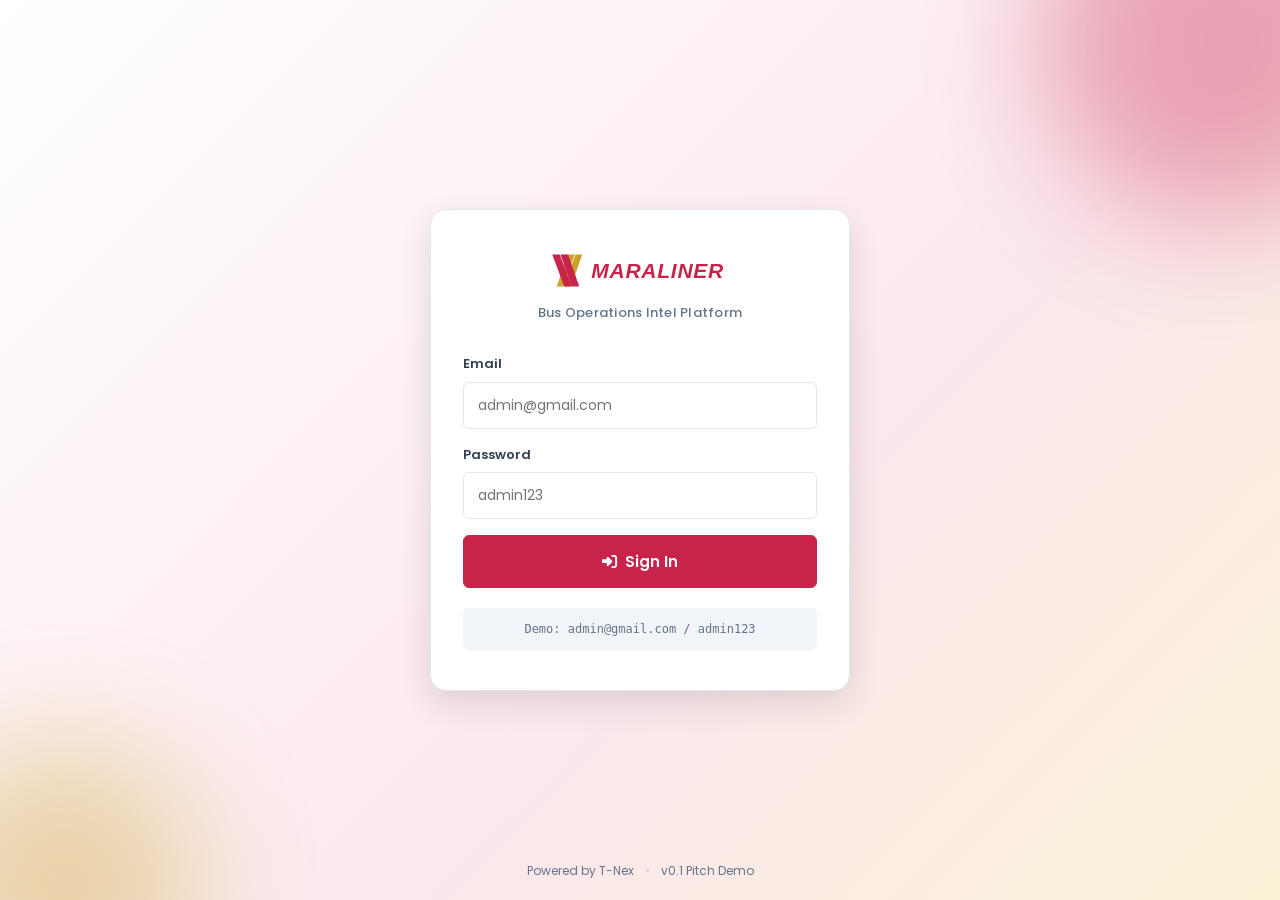
<file: index.html>
<!DOCTYPE html>
<html lang="en">
<head>
  <meta charset="UTF-8" />
  <meta name="viewport" content="width=device-width, initial-scale=1.0" />
  <title>Maraliner Intel Dashboard</title>
  <link rel="icon" type="image/svg+xml" href="assets/img/favicon.svg" />
  <meta name="description" content="Maraliner Bus Operations Intelligence Platform — pitch demo" />
  <style>
    body { margin: 0; background: #FFFFFF; }
  </style>
</head>
<body>
  <script type="module">
    import { isAuthenticated } from './assets/js/auth.js';
    const target = isAuthenticated() ? 'pages/exec-overview.html' : 'login.html';
    window.location.replace(target);
  </script>
  <noscript>
    <p style="font-family: sans-serif; padding: 2rem;">
      Please enable JavaScript to view the Maraliner Intel Dashboard.
    </p>
  </noscript>
</body>
</html>
</file>
<file: assets/css/tokens.css>
/* Maraliner Intel Dashboard — Design Tokens */

:root {
  /* Brand colors — from Maraliner logo */
  --brand-primary: #C8234A;
  --brand-primary-dark: #A01838;
  --brand-primary-soft: #FBE7EC;
  --brand-accent: #C9A227;
  --brand-accent-dark: #A8861C;
  --brand-accent-soft: #FAF2D7;

  /* Surfaces */
  --bg-page: #FFFFFF;
  --bg-surface: #F8FAFC;
  --bg-subtle: #F1F5F9;
  --bg-sidebar: #FFFFFF;
  --bg-topbar: #FFFFFF;

  /* Text */
  --text-primary: #0F172A;
  --text-secondary: #334155;
  --text-muted: #64748B;
  --text-inverse: #FFFFFF;

  /* Borders and dividers */
  --border: #E2E8F0;
  --border-strong: #CBD5E1;
  --divider: #F1F5F9;

  /* Status / semantic */
  --status-good: #10B981;
  --status-good-soft: #D1FAE5;
  --status-warn: #F59E0B;
  --status-warn-soft: #FEF3C7;
  --status-bad: #EF4444;
  --status-bad-soft: #FEE2E2;
  --status-info: #0EA5E9;
  --status-info-soft: #E0F2FE;

  /* Radii */
  --radius-sm: 6px;
  --radius: 12px;
  --radius-lg: 16px;
  --radius-pill: 999px;

  /* Shadows */
  --shadow-sm: 0 1px 2px rgba(15, 23, 42, 0.05);
  --shadow-md: 0 4px 12px rgba(15, 23, 42, 0.08);
  --shadow-lg: 0 12px 32px rgba(15, 23, 42, 0.12);

  /* Typography */
  --font-sans: 'Poppins', 'Segoe UI', system-ui, -apple-system, sans-serif;
  --font-weight-regular: 400;
  --font-weight-medium: 500;
  --font-weight-semibold: 600;
  --font-weight-bold: 700;
  --font-weight-black: 800;

  /* Spacing scale */
  --space-1: 4px;
  --space-2: 8px;
  --space-3: 12px;
  --space-4: 16px;
  --space-5: 20px;
  --space-6: 24px;
  --space-8: 32px;
  --space-10: 40px;
  --space-12: 48px;
  --space-16: 64px;

  /* Layout */
  --sidebar-width: 240px;
  --sidebar-rail-width: 72px;
  --topbar-height: 64px;
  --content-max-width: 1600px;

  /* Transitions */
  --transition-fast: 0.15s ease;
  --transition: 0.25s ease;
  --transition-slow: 0.4s ease;

  /* Z-index layers */
  --z-sidebar: 20;
  --z-topbar: 30;
  --z-dropdown: 40;
  --z-modal: 50;
  --z-toast: 60;
}
</file>
<file: assets/css/base.css>
/* Maraliner Intel Dashboard — Base reset and typography */

*,
*::before,
*::after {
  box-sizing: border-box;
}

html,
body {
  margin: 0;
  padding: 0;
  height: 100%;
}

body {
  font-family: var(--font-sans);
  font-weight: var(--font-weight-regular);
  font-size: 14px;
  line-height: 1.5;
  color: var(--text-primary);
  background: var(--bg-page);
  -webkit-font-smoothing: antialiased;
  -moz-osx-font-smoothing: grayscale;
  text-rendering: optimizeLegibility;
}

h1,
h2,
h3,
h4,
h5,
h6 {
  margin: 0 0 var(--space-3) 0;
  color: var(--text-primary);
  font-weight: var(--font-weight-semibold);
  line-height: 1.25;
  letter-spacing: -0.01em;
}

h1 { font-size: 28px; font-weight: var(--font-weight-bold); }
h2 { font-size: 22px; }
h3 { font-size: 18px; }
h4 { font-size: 16px; }
h5 { font-size: 14px; }
h6 { font-size: 13px; text-transform: uppercase; letter-spacing: 0.05em; color: var(--text-muted); }

p {
  margin: 0 0 var(--space-3) 0;
  color: var(--text-secondary);
}

small {
  font-size: 12px;
  color: var(--text-muted);
}

a {
  color: var(--brand-primary);
  text-decoration: none;
  transition: color var(--transition-fast);
}

a:hover {
  color: var(--brand-primary-dark);
  text-decoration: underline;
}

strong,
b {
  font-weight: var(--font-weight-semibold);
  color: var(--text-primary);
}

em,
i {
  font-style: italic;
}

ul,
ol {
  margin: 0 0 var(--space-3) 0;
  padding-left: var(--space-6);
}

li {
  margin-bottom: var(--space-1);
}

img,
svg {
  max-width: 100%;
  display: block;
}

button {
  font-family: inherit;
  cursor: pointer;
}

input,
select,
textarea {
  font-family: inherit;
  font-size: inherit;
  color: inherit;
}

input:focus,
select:focus,
textarea:focus,
button:focus-visible {
  outline: 2px solid var(--brand-primary);
  outline-offset: 2px;
}

::selection {
  background: var(--brand-primary-soft);
  color: var(--brand-primary-dark);
}

hr {
  border: none;
  border-top: 1px solid var(--border);
  margin: var(--space-6) 0;
}

table {
  border-collapse: collapse;
  width: 100%;
}

code,
pre {
  font-family: 'JetBrains Mono', 'Consolas', monospace;
  font-size: 13px;
  background: var(--bg-subtle);
  padding: 2px 6px;
  border-radius: var(--radius-sm);
}

pre {
  padding: var(--space-4);
  overflow-x: auto;
}

.sr-only {
  position: absolute;
  width: 1px;
  height: 1px;
  padding: 0;
  margin: -1px;
  overflow: hidden;
  clip: rect(0, 0, 0, 0);
  white-space: nowrap;
  border: 0;
}

.app-container {
  display: flex;
  min-height: 100vh;
}

.main-content {
  flex: 1;
  display: flex;
  flex-direction: column;
  margin-left: var(--sidebar-width);
  min-width: 0;
}

.page-content {
  padding: var(--space-6);
  flex: 1;
  max-width: var(--content-max-width);
  width: 100%;
}
</file>
<file: assets/css/layout-public.css>
/* Maraliner Intel Dashboard — Public (login) page styling */

.public-shell {
  min-height: 100vh;
  display: flex;
  align-items: center;
  justify-content: center;
  padding: var(--space-6);
  background: linear-gradient(135deg, #FFFFFF 0%, var(--brand-primary-soft) 60%, var(--brand-accent-soft) 100%);
  position: relative;
  overflow: hidden;
}

.public-shell::before,
.public-shell::after {
  content: '';
  position: absolute;
  border-radius: 50%;
  filter: blur(60px);
  opacity: 0.35;
  pointer-events: none;
}

.public-shell::before {
  width: 360px;
  height: 360px;
  background: var(--brand-primary);
  top: -140px;
  right: -120px;
}

.public-shell::after {
  width: 280px;
  height: 280px;
  background: var(--brand-accent);
  bottom: -120px;
  left: -80px;
}

.login-card {
  position: relative;
  z-index: 1;
  background: var(--bg-page);
  border-radius: var(--radius-lg);
  box-shadow: var(--shadow-lg);
  padding: var(--space-10) var(--space-8);
  width: 100%;
  max-width: 420px;
  border: 1px solid var(--border);
}

.login-card .logo-block {
  text-align: center;
  margin-bottom: var(--space-8);
}

.login-card .logo-block img {
  width: 180px;
  margin: 0 auto var(--space-3);
}

.login-card .logo-block .tagline {
  font-size: 13px;
  color: var(--text-muted);
  font-weight: var(--font-weight-medium);
  letter-spacing: 0.02em;
}

.form-group {
  margin-bottom: var(--space-4);
}

.form-group label {
  display: block;
  margin-bottom: var(--space-2);
  font-size: 13px;
  font-weight: var(--font-weight-semibold);
  color: var(--text-secondary);
}

.form-group input {
  display: block;
  width: 100%;
  padding: 12px 14px;
  font-size: 14px;
  color: var(--text-primary);
  background: var(--bg-page);
  border: 1px solid var(--border);
  border-radius: var(--radius-sm);
  transition: border-color var(--transition-fast), box-shadow var(--transition-fast);
}

.form-group input:hover {
  border-color: var(--border-strong);
}

.form-group input:focus {
  outline: none;
  border-color: var(--brand-primary);
  box-shadow: 0 0 0 3px var(--brand-primary-soft);
}

.error-banner {
  background: var(--status-bad-soft);
  color: var(--status-bad);
  padding: var(--space-3);
  border-radius: var(--radius-sm);
  font-size: 13px;
  font-weight: var(--font-weight-medium);
  margin-bottom: var(--space-4);
  display: none;
}

.error-banner.visible {
  display: block;
}

.btn {
  display: inline-flex;
  align-items: center;
  justify-content: center;
  gap: var(--space-2);
  padding: 12px 20px;
  font-family: var(--font-sans);
  font-size: 14px;
  font-weight: var(--font-weight-semibold);
  border: 1px solid transparent;
  border-radius: var(--radius-sm);
  cursor: pointer;
  transition: background var(--transition-fast), color var(--transition-fast), border-color var(--transition-fast), transform var(--transition-fast);
  text-decoration: none;
  white-space: nowrap;
}

.btn:active {
  transform: translateY(1px);
}

.btn-primary {
  background: var(--brand-primary);
  color: var(--text-inverse);
  border-color: var(--brand-primary);
}

.btn-primary:hover {
  background: var(--brand-primary-dark);
  border-color: var(--brand-primary-dark);
  color: var(--text-inverse);
  text-decoration: none;
}

.btn-block {
  display: flex;
  width: 100%;
}

.btn-lg {
  padding: 14px 24px;
  font-size: 15px;
}

.demo-hint {
  margin-top: var(--space-5);
  padding: var(--space-3) var(--space-4);
  background: var(--bg-subtle);
  border-radius: var(--radius-sm);
  font-size: 12px;
  color: var(--text-muted);
  text-align: center;
  font-family: 'JetBrains Mono', 'Consolas', monospace;
}

.public-footer {
  position: absolute;
  bottom: var(--space-5);
  left: 0;
  right: 0;
  text-align: center;
  font-size: 12px;
  color: var(--text-muted);
  z-index: 1;
}

.public-footer .dot {
  margin: 0 var(--space-2);
  color: var(--border-strong);
}

@media (max-width: 480px) {
  .login-card {
    padding: var(--space-8) var(--space-5);
  }
  .login-card .logo-block img {
    width: 150px;
  }
}
</file>
<file: assets/css/components.css>
/* Maraliner Intel Dashboard — Components */

/* ========== BUTTONS ========== */
.btn {
  display: inline-flex;
  align-items: center;
  justify-content: center;
  gap: var(--space-2);
  padding: 8px 16px;
  font-family: var(--font-sans);
  font-size: 13px;
  font-weight: var(--font-weight-semibold);
  line-height: 1.4;
  border: 1px solid transparent;
  border-radius: var(--radius-sm);
  cursor: pointer;
  transition: background var(--transition-fast), color var(--transition-fast), border-color var(--transition-fast), transform var(--transition-fast);
  text-decoration: none;
  white-space: nowrap;
}

.btn:active { transform: translateY(1px); }
.btn:disabled { opacity: 0.5; cursor: not-allowed; transform: none; }

.btn-primary {
  background: var(--brand-primary);
  color: var(--text-inverse);
  border-color: var(--brand-primary);
}
.btn-primary:hover { background: var(--brand-primary-dark); border-color: var(--brand-primary-dark); color: var(--text-inverse); text-decoration: none; }

.btn-outline {
  background: transparent;
  color: var(--brand-primary);
  border-color: var(--brand-primary);
}
.btn-outline:hover { background: var(--brand-primary-soft); color: var(--brand-primary-dark); text-decoration: none; }

.btn-ghost {
  background: transparent;
  color: var(--text-secondary);
  border-color: transparent;
}
.btn-ghost:hover { background: var(--bg-subtle); color: var(--text-primary); text-decoration: none; }

.btn-danger {
  background: var(--status-bad);
  color: var(--text-inverse);
  border-color: var(--status-bad);
}
.btn-danger:hover { background: #DC2626; border-color: #DC2626; color: var(--text-inverse); text-decoration: none; }

.btn-sm { padding: 6px 12px; font-size: 12px; }
.btn-lg { padding: 12px 20px; font-size: 15px; }
.btn-block { display: flex; width: 100%; }
.btn-icon { padding: 8px; width: 36px; height: 36px; }

/* ========== CARDS ========== */
.card {
  background: var(--bg-page);
  border: 1px solid var(--border);
  border-radius: var(--radius);
  box-shadow: var(--shadow-sm);
  overflow: hidden;
}

.card-header {
  display: flex;
  align-items: center;
  justify-content: space-between;
  padding: var(--space-4) var(--space-5);
  border-bottom: 1px solid var(--border);
}

.card-header h3 {
  margin: 0;
  font-size: 14px;
  font-weight: var(--font-weight-semibold);
  color: var(--text-primary);
  letter-spacing: 0.01em;
}

.card-header .card-actions {
  display: flex;
  gap: var(--space-2);
}

.card-body {
  padding: var(--space-5);
}

.card-body.tight { padding: var(--space-3) var(--space-5); }

.card-footer {
  padding: var(--space-3) var(--space-5);
  border-top: 1px solid var(--border);
  display: flex;
  align-items: center;
  justify-content: space-between;
  font-size: 12px;
  color: var(--text-muted);
  background: var(--bg-surface);
}

/* ========== TABLES ========== */
.data-table {
  width: 100%;
  border-collapse: collapse;
  font-size: 13px;
}

.data-table thead th {
  text-align: left;
  padding: var(--space-3) var(--space-4);
  background: var(--bg-surface);
  border-bottom: 1px solid var(--border);
  font-size: 11px;
  font-weight: var(--font-weight-semibold);
  color: var(--text-muted);
  text-transform: uppercase;
  letter-spacing: 0.05em;
  white-space: nowrap;
}

.data-table tbody td {
  padding: var(--space-3) var(--space-4);
  border-bottom: 1px solid var(--divider);
  color: var(--text-primary);
  vertical-align: middle;
}

.data-table tbody tr:last-child td {
  border-bottom: none;
}

.data-table tbody tr {
  transition: background var(--transition-fast);
  cursor: default;
}

.data-table tbody tr:hover {
  background: var(--bg-surface);
}

.data-table tbody tr.clickable {
  cursor: pointer;
}

.data-table .mono {
  font-family: 'JetBrains Mono', 'Consolas', monospace;
  font-size: 12px;
  color: var(--text-secondary);
}

.data-table .num {
  text-align: right;
  font-variant-numeric: tabular-nums;
}

.data-table .money {
  text-align: right;
  font-variant-numeric: tabular-nums;
  font-weight: var(--font-weight-semibold);
}

/* ========== BADGES ========== */
.badge {
  display: inline-flex;
  align-items: center;
  gap: 4px;
  padding: 2px 8px;
  border-radius: var(--radius-pill);
  font-size: 11px;
  font-weight: var(--font-weight-semibold);
  line-height: 1.4;
  white-space: nowrap;
  text-transform: capitalize;
}

.badge-good { background: var(--status-good-soft); color: #065F46; }
.badge-warn { background: var(--status-warn-soft); color: #92400E; }
.badge-bad { background: var(--status-bad-soft); color: #991B1B; }
.badge-info { background: var(--status-info-soft); color: #075985; }
.badge-neutral { background: var(--bg-subtle); color: var(--text-secondary); }
.badge-primary { background: var(--brand-primary-soft); color: var(--brand-primary-dark); }
.badge-accent { background: var(--brand-accent-soft); color: var(--brand-accent-dark); }

.badge i {
  font-size: 9px;
}

/* ========== MODALS ========== */
.modal-backdrop {
  position: fixed;
  inset: 0;
  background: rgba(15, 23, 42, 0.55);
  backdrop-filter: blur(4px);
  z-index: var(--z-modal);
  display: none;
  align-items: center;
  justify-content: center;
  padding: var(--space-4);
}

.modal-backdrop.visible {
  display: flex;
}

.modal {
  background: var(--bg-page);
  border-radius: var(--radius);
  box-shadow: var(--shadow-lg);
  width: 100%;
  max-width: 560px;
  max-height: 85vh;
  overflow-y: auto;
}

.modal-header {
  display: flex;
  align-items: center;
  justify-content: space-between;
  padding: var(--space-4) var(--space-5);
  border-bottom: 1px solid var(--border);
}

.modal-header h3 { margin: 0; font-size: 16px; }

.modal-close {
  background: transparent;
  border: none;
  font-size: 18px;
  color: var(--text-muted);
  cursor: pointer;
  width: 32px;
  height: 32px;
  border-radius: var(--radius-sm);
  transition: background var(--transition-fast), color var(--transition-fast);
}

.modal-close:hover { background: var(--bg-subtle); color: var(--text-primary); }

.modal-body {
  padding: var(--space-5);
}

.modal-footer {
  padding: var(--space-4) var(--space-5);
  border-top: 1px solid var(--border);
  display: flex;
  gap: var(--space-2);
  justify-content: flex-end;
  background: var(--bg-surface);
}

/* ========== FILTER TABS ========== */
.filter-tabs {
  display: inline-flex;
  background: var(--bg-subtle);
  border-radius: var(--radius-sm);
  padding: 3px;
  gap: 2px;
}

.filter-tabs button {
  background: transparent;
  border: none;
  padding: 6px 12px;
  font-size: 12px;
  font-weight: var(--font-weight-semibold);
  color: var(--text-secondary);
  border-radius: calc(var(--radius-sm) - 2px);
  cursor: pointer;
  transition: background var(--transition-fast), color var(--transition-fast);
}

.filter-tabs button:hover { color: var(--text-primary); }

.filter-tabs button.active {
  background: var(--bg-page);
  color: var(--brand-primary);
  box-shadow: var(--shadow-sm);
}

/* ========== CHART HOSTS ========== */
.chart-host {
  position: relative;
  width: 100%;
}

.chart-host.h-220 { height: 220px; }
.chart-host.h-280 { height: 280px; }
.chart-host.h-320 { height: 320px; }
.chart-host.h-360 { height: 360px; }

/* ========== FLEET GRID ========== */
.fleet-grid {
  display: grid;
  grid-template-columns: repeat(auto-fit, minmax(160px, 1fr));
  gap: var(--space-3);
}

.fleet-tile {
  background: var(--bg-page);
  border: 1px solid var(--border);
  border-radius: var(--radius-sm);
  padding: var(--space-3) var(--space-4);
  cursor: pointer;
  transition: border-color var(--transition-fast), box-shadow var(--transition-fast), transform var(--transition-fast);
  position: relative;
}

.fleet-tile::after {
  content: '';
  position: absolute;
  top: 10px;
  right: 10px;
  width: 8px;
  height: 8px;
  border-radius: 50%;
  background: var(--status-good);
}

.fleet-tile.watch::after { background: var(--status-warn); }
.fleet-tile.due::after { background: var(--brand-primary); }
.fleet-tile.breakdown::after { background: var(--status-bad); }

.fleet-tile:hover {
  border-color: var(--brand-primary);
  box-shadow: var(--shadow-sm);
  transform: translateY(-1px);
}

.fleet-tile .plate {
  font-family: 'JetBrains Mono', 'Consolas', monospace;
  font-size: 15px;
  font-weight: var(--font-weight-bold);
  color: var(--text-primary);
  margin-bottom: 4px;
  letter-spacing: 0.02em;
}

.fleet-tile .meta {
  font-size: 11px;
  color: var(--text-muted);
}

/* ========== HEATMAP ========== */
.heatmap {
  display: grid;
  gap: 3px;
  overflow-x: auto;
}

.heatmap-row {
  display: grid;
  grid-template-columns: 100px repeat(10, 1fr);
  gap: 3px;
  align-items: center;
  min-width: 640px;
}

.heatmap-row.header {
  font-size: 10px;
  color: var(--text-muted);
  text-transform: uppercase;
  letter-spacing: 0.05em;
}

.heatmap-row.header .heatmap-cell {
  background: transparent;
  color: var(--text-muted);
  text-align: center;
  padding: 2px 0;
}

.heatmap-row .route-label {
  font-size: 12px;
  color: var(--text-secondary);
  font-weight: var(--font-weight-medium);
  padding-right: var(--space-3);
  white-space: nowrap;
  overflow: hidden;
  text-overflow: ellipsis;
}

.heatmap-cell {
  aspect-ratio: 1.4;
  border-radius: 4px;
  background: var(--bg-subtle);
  display: flex;
  align-items: center;
  justify-content: center;
  font-size: 10px;
  color: var(--text-inverse);
  font-weight: var(--font-weight-semibold);
  transition: transform var(--transition-fast);
  cursor: default;
}

.heatmap-cell:hover { transform: scale(1.05); }

/* ========== GANTT (roster) ========== */
.gantt {
  display: grid;
  gap: 4px;
}

.gantt-row {
  display: grid;
  grid-template-columns: 120px repeat(7, 1fr);
  gap: 4px;
  align-items: center;
}

.gantt-row.header .gantt-cell {
  background: transparent;
  color: var(--text-muted);
  font-size: 10px;
  text-transform: uppercase;
  text-align: center;
  letter-spacing: 0.05em;
  padding: 4px 0;
}

.gantt-row .driver-label {
  font-size: 12px;
  color: var(--text-primary);
  font-weight: var(--font-weight-medium);
  padding-right: var(--space-2);
  white-space: nowrap;
  overflow: hidden;
  text-overflow: ellipsis;
}

.gantt-cell {
  height: 24px;
  border-radius: 4px;
  display: flex;
  align-items: center;
  justify-content: center;
  font-size: 10px;
  font-weight: var(--font-weight-semibold);
  color: var(--text-inverse);
}

.gantt-cell.shift { background: var(--status-good); }
.gantt-cell.overtime { background: var(--brand-primary); }
.gantt-cell.rest { background: var(--bg-subtle); color: var(--text-muted); }
.gantt-cell.risk { background: var(--status-bad); }
.gantt-cell.gap { background: var(--status-warn-soft); color: var(--status-warn); border: 1px dashed var(--status-warn); }

/* ========== LIVE FEED ========== */
.feed-list {
  list-style: none;
  padding: 0;
  margin: 0;
  max-height: 380px;
  overflow-y: auto;
}

.feed-list li {
  display: grid;
  grid-template-columns: 70px 90px 1fr auto;
  gap: var(--space-3);
  padding: var(--space-3) var(--space-2);
  border-bottom: 1px solid var(--divider);
  align-items: center;
  font-size: 12px;
}

.feed-list li:last-child { border-bottom: none; }

.feed-list .feed-time {
  color: var(--text-muted);
  font-family: 'JetBrains Mono', 'Consolas', monospace;
  font-size: 11px;
}

.feed-list .feed-channel {
  font-weight: var(--font-weight-semibold);
  color: var(--brand-primary);
}

.feed-list .feed-fare {
  font-weight: var(--font-weight-semibold);
  color: var(--text-primary);
  text-align: right;
  font-variant-numeric: tabular-nums;
}

/* ========== SENSOR LIST (modal content) ========== */
.sensor-list {
  list-style: none;
  padding: 0;
  margin: 0;
}

.sensor-list li {
  display: flex;
  justify-content: space-between;
  padding: var(--space-2) 0;
  border-bottom: 1px solid var(--divider);
  font-size: 13px;
}

.sensor-list li:last-child { border-bottom: none; }

.sensor-list .sensor-label {
  color: var(--text-secondary);
}

.sensor-list .sensor-value {
  font-weight: var(--font-weight-semibold);
  color: var(--text-primary);
  font-variant-numeric: tabular-nums;
}

/* ========== ACTION LIST (exec overview top 10) ========== */
.action-list {
  list-style: none;
  padding: 0;
  margin: 0;
}

.action-list li {
  display: grid;
  grid-template-columns: 28px 1fr auto;
  gap: var(--space-3);
  padding: var(--space-3) var(--space-4);
  border-bottom: 1px solid var(--divider);
  align-items: center;
  cursor: pointer;
  transition: background var(--transition-fast);
}

.action-list li:hover { background: var(--bg-surface); }
.action-list li:last-child { border-bottom: none; }

.action-rank {
  width: 24px;
  height: 24px;
  border-radius: 50%;
  background: var(--bg-subtle);
  color: var(--text-secondary);
  display: flex;
  align-items: center;
  justify-content: center;
  font-size: 11px;
  font-weight: var(--font-weight-bold);
}

.action-text {
  font-size: 13px;
  color: var(--text-primary);
}

.action-domain-icon {
  width: 28px;
  height: 28px;
  border-radius: var(--radius-sm);
  display: flex;
  align-items: center;
  justify-content: center;
  font-size: 12px;
}

.action-domain-icon.fleet { background: var(--status-good-soft); color: #065F46; }
.action-domain-icon.finance { background: var(--brand-accent-soft); color: var(--brand-accent-dark); }
.action-domain-icon.demand { background: var(--status-info-soft); color: #075985; }
.action-domain-icon.workforce { background: var(--status-warn-soft); color: #92400E; }
.action-domain-icon.revenue { background: var(--brand-primary-soft); color: var(--brand-primary-dark); }

/* ========== FLEET MAP SILHOUETTE ========== */
.fleet-map {
  position: relative;
  width: 100%;
  aspect-ratio: 4 / 3;
  background: linear-gradient(180deg, var(--bg-surface) 0%, var(--bg-subtle) 100%);
  border-radius: var(--radius-sm);
  overflow: hidden;
  display: flex;
  align-items: center;
  justify-content: center;
  flex-direction: column;
  color: var(--text-muted);
  font-size: 13px;
}

.fleet-map svg { max-width: 75%; height: auto; }

.fleet-map .moving-count {
  margin-top: var(--space-3);
  font-weight: var(--font-weight-semibold);
  color: var(--brand-primary);
}
</file>
<file: assets/css/layout-dashboard.css>
/* Maraliner Intel Dashboard — Dashboard layout (sidebar + topbar + content) */

/* ========== SIDEBAR ========== */
.sidebar {
  position: fixed;
  top: 0;
  left: 0;
  width: var(--sidebar-width);
  height: 100vh;
  background: var(--bg-sidebar);
  border-right: 1px solid var(--border);
  display: flex;
  flex-direction: column;
  z-index: var(--z-sidebar);
  transition: width var(--transition);
  overflow-x: hidden;
  overflow-y: auto;
}

.sidebar-brand {
  padding: var(--space-5) var(--space-5) var(--space-4);
  border-bottom: 1px solid var(--border);
  display: flex;
  align-items: center;
  justify-content: flex-start;
}

.sidebar-brand a {
  display: flex;
  align-items: center;
}

.sidebar-logo-full {
  height: 32px;
  width: auto;
  display: block;
}

.sidebar-logo-mark {
  height: 32px;
  width: auto;
  display: none;
}

.sidebar-nav {
  flex: 1;
  padding: var(--space-4) 0;
  display: flex;
  flex-direction: column;
}

.nav-list {
  list-style: none;
  margin: 0;
  padding: 0;
}

.nav-list-footer {
  margin-top: auto;
}

.nav-list li {
  margin: 0;
}

.nav-list a {
  display: flex;
  align-items: center;
  gap: var(--space-3);
  padding: 10px var(--space-5);
  color: var(--text-secondary);
  font-weight: var(--font-weight-medium);
  font-size: 14px;
  border-left: 3px solid transparent;
  transition: background var(--transition-fast), color var(--transition-fast), border-color var(--transition-fast);
  text-decoration: none;
  white-space: nowrap;
}

.nav-list a i {
  width: 18px;
  text-align: center;
  font-size: 15px;
  flex-shrink: 0;
}

.nav-list a:hover {
  background: var(--bg-subtle);
  color: var(--text-primary);
  text-decoration: none;
}

.nav-list a.active {
  background: var(--brand-primary-soft);
  color: var(--brand-primary);
  border-left-color: var(--brand-primary);
}

.nav-list a.active i {
  color: var(--brand-primary);
}

.nav-list a.nav-disabled {
  opacity: 0.55;
  cursor: not-allowed;
}

.nav-divider {
  height: 1px;
  background: var(--divider);
  margin: var(--space-3) var(--space-5);
}

/* ========== TOPBAR ========== */
.topbar {
  position: sticky;
  top: 0;
  height: var(--topbar-height);
  background: var(--bg-topbar);
  border-bottom: 1px solid var(--border);
  display: flex;
  align-items: center;
  justify-content: space-between;
  padding: 0 var(--space-6);
  z-index: var(--z-topbar);
}

.topbar-left {
  display: flex;
  align-items: center;
  gap: var(--space-3);
}

.sidebar-toggle {
  display: none;
  background: transparent;
  border: none;
  width: 40px;
  height: 40px;
  border-radius: var(--radius-sm);
  color: var(--text-secondary);
  font-size: 16px;
  transition: background var(--transition-fast);
}

.sidebar-toggle:hover {
  background: var(--bg-subtle);
  color: var(--text-primary);
}

.page-title {
  margin: 0;
  font-size: 18px;
  font-weight: var(--font-weight-semibold);
  color: var(--text-primary);
}

.topbar-right {
  display: flex;
  align-items: center;
  gap: var(--space-5);
}

.topbar-notifications {
  position: relative;
}

.icon-btn {
  position: relative;
  background: transparent;
  border: none;
  width: 40px;
  height: 40px;
  border-radius: var(--radius-sm);
  color: var(--text-secondary);
  font-size: 16px;
  transition: background var(--transition-fast), color var(--transition-fast);
}

.icon-btn:hover {
  background: var(--bg-subtle);
  color: var(--brand-primary);
}

.notif-badge {
  position: absolute;
  top: 6px;
  right: 6px;
  background: var(--brand-primary);
  color: var(--text-inverse);
  font-size: 10px;
  font-weight: var(--font-weight-bold);
  line-height: 1;
  padding: 3px 5px;
  border-radius: var(--radius-pill);
  min-width: 16px;
  text-align: center;
}

.notif-dropdown {
  position: absolute;
  top: calc(100% + 8px);
  right: 0;
  width: 340px;
  background: var(--bg-page);
  border: 1px solid var(--border);
  border-radius: var(--radius);
  box-shadow: var(--shadow-lg);
  z-index: var(--z-dropdown);
  overflow: hidden;
}

.notif-dropdown[hidden] {
  display: none;
}

.notif-dropdown-header {
  padding: var(--space-3) var(--space-4);
  border-bottom: 1px solid var(--border);
  display: flex;
  align-items: center;
  justify-content: space-between;
  font-weight: var(--font-weight-semibold);
  font-size: 14px;
}

.notif-dropdown-header small {
  color: var(--brand-primary);
  font-weight: var(--font-weight-semibold);
}

.notif-list {
  list-style: none;
  margin: 0;
  padding: 0;
  max-height: 320px;
  overflow-y: auto;
}

.notif-list li {
  display: flex;
  gap: var(--space-3);
  padding: var(--space-3) var(--space-4);
  border-bottom: 1px solid var(--divider);
  cursor: pointer;
  transition: background var(--transition-fast);
}

.notif-list li:last-child {
  border-bottom: none;
}

.notif-list li:hover {
  background: var(--bg-subtle);
}

.notif-list li i {
  font-size: 16px;
  margin-top: 2px;
  flex-shrink: 0;
}

.notif-list li > div {
  display: flex;
  flex-direction: column;
  gap: 2px;
}

.notif-list li strong {
  font-size: 13px;
  color: var(--text-primary);
  font-weight: var(--font-weight-semibold);
}

.notif-list li small {
  font-size: 12px;
  color: var(--text-muted);
}

.topbar-user {
  display: flex;
  align-items: center;
  gap: var(--space-3);
  padding: 4px var(--space-2) 4px 4px;
  border-radius: var(--radius);
  cursor: default;
}

.user-avatar {
  width: 36px;
  height: 36px;
  border-radius: 50%;
  background: var(--brand-primary-soft);
  color: var(--brand-primary);
  display: flex;
  align-items: center;
  justify-content: center;
  font-size: 15px;
  flex-shrink: 0;
}

.user-info {
  display: flex;
  flex-direction: column;
  line-height: 1.2;
}

.user-name {
  font-size: 13px;
  font-weight: var(--font-weight-semibold);
  color: var(--text-primary);
}

.user-role {
  font-size: 11px;
  color: var(--text-muted);
  letter-spacing: 0.02em;
}

/* ========== CONTENT AREA + STATS ========== */
.page-header {
  margin-bottom: var(--space-6);
}

.page-header .page-subtitle {
  margin: 0;
  font-size: 13px;
  color: var(--text-muted);
}

.kpi-strip {
  display: grid;
  grid-template-columns: repeat(auto-fit, minmax(180px, 1fr));
  gap: var(--space-4);
  margin-bottom: var(--space-6);
}

.stat-tile {
  background: var(--bg-page);
  border: 1px solid var(--border);
  border-radius: var(--radius);
  padding: var(--space-4) var(--space-5);
  box-shadow: var(--shadow-sm);
  transition: box-shadow var(--transition-fast), transform var(--transition-fast);
  position: relative;
  overflow: hidden;
}

.stat-tile::before {
  content: '';
  position: absolute;
  top: 0;
  left: 0;
  width: 4px;
  height: 100%;
  background: var(--brand-primary);
}

.stat-tile.accent-gold::before { background: var(--brand-accent); }
.stat-tile.accent-good::before { background: var(--status-good); }
.stat-tile.accent-warn::before { background: var(--status-warn); }
.stat-tile.accent-bad::before { background: var(--status-bad); }
.stat-tile.accent-info::before { background: var(--status-info); }

.stat-tile:hover {
  box-shadow: var(--shadow-md);
  transform: translateY(-1px);
}

.stat-tile-label {
  font-size: 11px;
  font-weight: var(--font-weight-semibold);
  color: var(--text-muted);
  text-transform: uppercase;
  letter-spacing: 0.05em;
  margin-bottom: var(--space-2);
}

.stat-tile-value {
  font-size: 26px;
  font-weight: var(--font-weight-bold);
  color: var(--text-primary);
  line-height: 1.1;
  margin-bottom: var(--space-2);
}

.stat-tile-delta {
  font-size: 12px;
  font-weight: var(--font-weight-semibold);
  display: inline-flex;
  align-items: center;
  gap: 4px;
}

.stat-tile-delta.up { color: var(--status-good); }
.stat-tile-delta.down { color: var(--status-bad); }
.stat-tile-delta.flat { color: var(--text-muted); }

.dashboard-grid {
  display: grid;
  grid-template-columns: 1fr 1fr;
  gap: var(--space-5);
  margin-bottom: var(--space-6);
}

.dashboard-grid.single {
  grid-template-columns: 1fr;
}

.dashboard-grid.asymmetric {
  grid-template-columns: 1.6fr 1fr;
}
</file>
<file: assets/css/responsive.css>
/* Maraliner Intel Dashboard — Responsive breakpoints */

/* ========== >= 1280px (default, full layout as defined) ========== */

/* ========== 1024 - 1279px (icon rail sidebar) ========== */
@media (max-width: 1279px) and (min-width: 1024px) {
  .sidebar {
    width: var(--sidebar-rail-width);
  }
  .main-content {
    margin-left: var(--sidebar-rail-width);
  }
  .sidebar-logo-full {
    display: none;
  }
  .sidebar-logo-mark {
    display: block;
    margin: 0 auto;
  }
  .sidebar-brand {
    justify-content: center;
    padding: var(--space-4) var(--space-2);
  }
  .nav-list .nav-label {
    display: none;
  }
  .nav-list a {
    justify-content: center;
    padding: 12px 0;
    border-left-width: 3px;
    gap: 0;
  }
  .nav-list a i {
    font-size: 18px;
  }
  .nav-divider {
    margin: var(--space-3) var(--space-3);
  }
  .dashboard-grid.asymmetric {
    grid-template-columns: 1fr 1fr;
  }
}

/* ========== 768 - 1023px (drawer sidebar, 2x2 KPI tiles) ========== */
@media (max-width: 1023px) and (min-width: 768px) {
  .sidebar {
    width: var(--sidebar-width);
    transform: translateX(-100%);
    transition: transform var(--transition);
    box-shadow: var(--shadow-lg);
  }
  body.sidebar-open .sidebar {
    transform: translateX(0);
  }
  .main-content {
    margin-left: 0;
  }
  .sidebar-toggle {
    display: inline-flex;
    align-items: center;
    justify-content: center;
  }
  .kpi-strip {
    grid-template-columns: repeat(2, 1fr);
  }
  .dashboard-grid {
    grid-template-columns: 1fr;
  }
  .dashboard-grid.asymmetric {
    grid-template-columns: 1fr;
  }
  .topbar-user .user-info {
    display: none;
  }
  .page-content {
    padding: var(--space-5);
  }
}

/* ========== < 768px (mobile stack) ========== */
@media (max-width: 767px) {
  .sidebar {
    width: 260px;
    transform: translateX(-100%);
    transition: transform var(--transition);
    box-shadow: var(--shadow-lg);
  }
  body.sidebar-open .sidebar {
    transform: translateX(0);
  }
  body.sidebar-open::after {
    content: '';
    position: fixed;
    inset: 0;
    background: rgba(15, 23, 42, 0.4);
    z-index: calc(var(--z-sidebar) - 1);
  }
  .main-content {
    margin-left: 0;
  }
  .sidebar-toggle {
    display: inline-flex;
    align-items: center;
    justify-content: center;
  }
  .kpi-strip {
    grid-template-columns: 1fr;
  }
  .dashboard-grid,
  .dashboard-grid.asymmetric,
  .dashboard-grid.single {
    grid-template-columns: 1fr;
  }
  .topbar {
    padding: 0 var(--space-4);
  }
  .topbar-user .user-info {
    display: none;
  }
  .topbar-right {
    gap: var(--space-3);
  }
  .notif-dropdown {
    width: 300px;
    right: -60px;
  }
  .page-content {
    padding: var(--space-4);
  }
  .stat-tile {
    padding: var(--space-3) var(--space-4);
  }
  .stat-tile-value {
    font-size: 22px;
  }
  h1 { font-size: 22px; }
  h2 { font-size: 18px; }
  .page-title {
    font-size: 16px;
  }
}

/* ========== Common responsive: scrollable tables ========== */
@media (max-width: 1023px) {
  .table-wrap {
    overflow-x: auto;
    -webkit-overflow-scrolling: touch;
  }
  .table-wrap table {
    min-width: 640px;
  }
}
</file>
